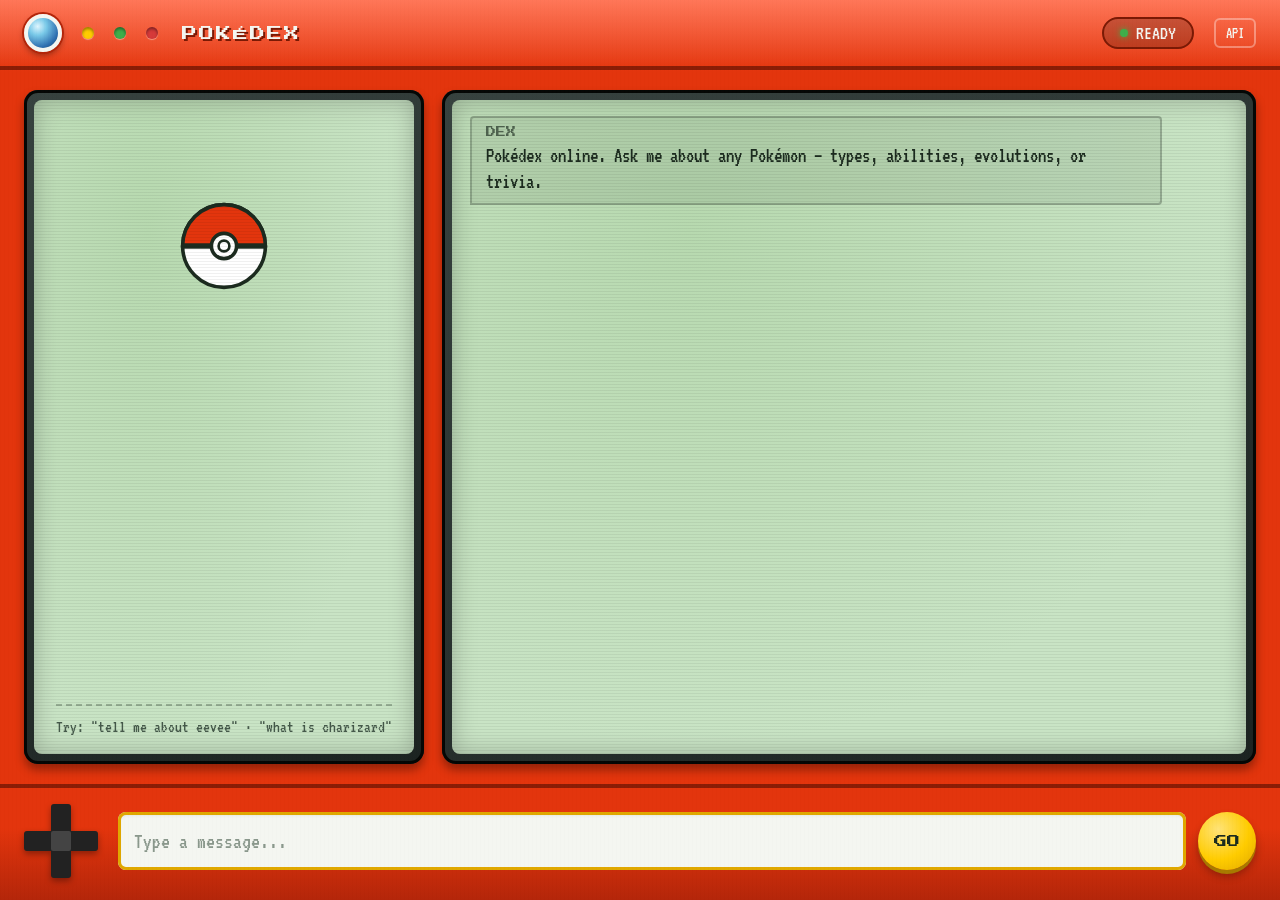
<file: index.html>
<!DOCTYPE html>
<html lang="en">
<head>
<meta charset="UTF-8" />
<meta name="viewport" content="width=device-width, initial-scale=1.0" />
<title>Pokédex Chat</title>
<link rel="preconnect" href="https://fonts.googleapis.com">
<link rel="preconnect" href="https://fonts.gstatic.com" crossorigin>
<link href="https://fonts.googleapis.com/css2?family=Press+Start+2P&family=VT323&display=swap" rel="stylesheet">
<link rel="stylesheet" href="styles.css">
</head>
<body>
  <div class="device">
    <div class="topbar">
      <div class="big-lens"></div>
      <div class="small-lens y"></div>
      <div class="small-lens g"></div>
      <div class="small-lens r"></div>
      <div class="title">POKÉDEX</div>
      <div class="status-pill"><span class="status-dot" id="statusDot"></span><span id="statusText">READY</span></div>
      <button class="config-btn" id="configBtn" title="Set backend URL">API</button>
    </div>

    <div class="screens">
      <div class="screen-frame">
        <div class="screen-glass sprite-screen">
          <div class="scanlines"></div>
          <div class="sprite-frame" id="spriteFrame">
            <svg class="pokeball-idle" viewBox="0 0 100 100">
              <circle cx="50" cy="50" r="46" fill="#fff" stroke="#1c2b1f" stroke-width="4"/>
              <path d="M4,50 A46,46 0 0 1 96,50 Z" fill="#E3350D" stroke="#1c2b1f" stroke-width="4"/>
              <rect x="4" y="47" width="92" height="6" fill="#1c2b1f"/>
              <circle cx="50" cy="50" r="14" fill="#fff" stroke="#1c2b1f" stroke-width="4"/>
              <circle cx="50" cy="50" r="6" fill="#fff" stroke="#1c2b1f" stroke-width="3"/>
            </svg>
          </div>
          <div class="sprite-label" id="spriteLabel"></div>
          <div class="sprite-sub" id="spriteSub"></div>
          <div class="hint-box">
            Try: "tell me about eevee" · "what is charizard"
          </div>
        </div>
      </div>

      <div class="screen-frame">
        <div class="screen-glass chat-screen">
          <div class="scanlines"></div>
          <div class="chat-log" id="chatLog"></div>
        </div>
      </div>
    </div>

    <div class="deck">
      <div class="dpad">
        <div class="dpad-h"></div>
        <div class="dpad-v"></div>
        <div class="dpad-center"></div>
      </div>
      <form class="composer" id="composerForm" autocomplete="off">
        <input type="text" class="msg-input" id="msgInput" placeholder="Type a message..." />
        <button type="submit" class="send-btn" id="sendBtn">GO</button>
      </form>
    </div>
  </div>

<script src="script.js?v=9"></script>
</body>
</html>
</file>
<file: styles.css>
:root {
    --red: #E3350D;
    --red-dark: #B4260A;
    --red-shadow: #7A1A05;
    --red-shine: #FF6B4A;
    --shell-line: #8A1D06;
    --screen-frame: #1C2321;
    --screen-frame-hi: #37423F;
    --screen-bg: #C9E4C5;
    --screen-bg-2: #B7D9AF;
    --ink: #1C2B1F;
    --ink-soft: #45594A;
    --amber: #FFCC00;
    --amber-dark: #E0A800;
    --blue: #2E6FB0;
    --blue-glass: #79C9E8;
    --panel-white: #F4F6F1;
    --font-display: 'Press Start 2P', monospace;
    --font-body: 'VT323', monospace;
  }

  * { box-sizing: border-box; }

  html, body {
    margin: 0;
    height: 100%;
    min-height: 100dvh;
    background: radial-gradient(circle at 50% 0%, #3a3a3a 0%, #161616 70%);
    font-family: var(--font-body);
    overflow: hidden;
    overscroll-behavior: none;
  }

  .device {
    height: var(--app-height, 100dvh);
    min-height: 100dvh;
    width: 100%;
    max-width: 100vw;
    background: linear-gradient(180deg, var(--red-shine) 0%, var(--red) 8%, var(--red) 92%, var(--red-dark) 100%);
    display: flex;
    flex-direction: column;
    position: relative;
  }

  .device::before {
    content: "";
    position: absolute;
    inset: 0;
    pointer-events: none;
    background: repeating-linear-gradient(
      90deg,
      rgba(0,0,0,0.05) 0px,
      rgba(0,0,0,0.05) 1px,
      transparent 1px,
      transparent 4px
    );
    opacity: 0.15;
  }

  /* ---------- TOP BAR ---------- */
  .topbar {
    display: flex;
    align-items: center;
    gap: 20px;
    padding: 14px 24px;
    border-bottom: 4px solid var(--shell-line);
    background: linear-gradient(180deg, rgba(255,255,255,0.08), transparent);
    flex-shrink: 0;
  }

  .big-lens {
    width: 38px;
    height: 38px;
    border-radius: 50%;
    background: radial-gradient(circle at 32% 28%, #DFF6FF 0%, var(--blue-glass) 30%, var(--blue) 70%, #16405f 100%);
    border: 4px solid var(--panel-white);
    box-shadow: 0 0 0 2px var(--red-dark), 0 3px 6px rgba(0,0,0,0.4);
    flex-shrink: 0;
    animation: blink 4s infinite ease-in-out;
  }

  @keyframes blink {
    0%, 92%, 100% { filter: brightness(1); }
    95% { filter: brightness(1.6); }
  }

  .small-lens {
    width: 12px;
    height: 12px;
    border-radius: 50%;
    box-shadow: 0 2px 3px rgba(0,0,0,0.4) inset, 0 1px 1px rgba(255,255,255,0.4);
  }
  .small-lens.y { background: var(--amber); }
  .small-lens.g { background: #3fae4a; }
  .small-lens.r { background: #d63a3a; }

  .title {
    font-family: var(--font-display);
    color: var(--panel-white);
    font-size: 15px;
    letter-spacing: 2px;
    text-shadow: 2px 2px 0 var(--red-shadow);
    margin-left: 4px;
  }

  .status-pill {
    margin-left: auto;
    font-family: var(--font-body);
    font-size: 20px;
    color: var(--panel-white);
    background: rgba(0,0,0,0.2);
    border: 2px solid var(--red-shadow);
    border-radius: 999px;
    padding: 4px 16px;
    display: flex;
    align-items: center;
    gap: 8px;
  }
  .status-dot {
    width: 8px; height: 8px; border-radius: 50%;
    background: #3fae4a;
    box-shadow: 0 0 6px #3fae4a;
  }

  /* ---------- MAIN SCREEN AREA ---------- */
  .screens {
    flex: 1;
    display: grid;
    grid-template-columns: 1fr;
    grid-template-rows: auto 1fr;
    gap: 12px;
    padding: 12px;
    min-height: 0;
  }

  .screen-frame {
    background: linear-gradient(155deg, var(--screen-frame-hi), var(--screen-frame));
    border-radius: 14px;
    padding: 10px;
    box-shadow: inset 0 0 0 3px #050705, 0 6px 10px rgba(0,0,0,0.35);
    display: flex;
    flex-direction: column;
    min-height: 0;
  }

  .screen-glass {
    background: radial-gradient(ellipse at 30% 20%, var(--screen-bg-2), var(--screen-bg) 70%);
    border-radius: 8px;
    flex: 1;
    position: relative;
    overflow: hidden;
    box-shadow: inset 0 0 24px rgba(0,0,0,0.25);
    display: flex;
    flex-direction: column;
  }

  .scanlines {
    position: absolute;
    inset: 0;
    pointer-events: none;
    background: repeating-linear-gradient(
      0deg,
      rgba(0,0,0,0.06) 0px,
      rgba(0,0,0,0.06) 1px,
      transparent 1px,
      transparent 3px
    );
  }

  /* Left screen: sprite viewer */
  .sprite-screen {
    align-items: center;
    justify-content: center;
    padding: 16px;
    gap: 10px;
  }
  .sprite-frame {
    width: min(58vw, 200px);
    height: min(58vw, 200px);
    display: flex;
    align-items: center;
    justify-content: center;
    image-rendering: pixelated;
  }
  .sprite-frame img {
    width: 100%;
    height: 100%;
    object-fit: contain;
    filter: drop-shadow(0 6px 4px rgba(0,0,0,0.25));
    animation: float 4s ease-in-out infinite;
  }

  .pokeball-idle {
    width: 90px; height: 90px;
    animation: pokeballFloat 2.6s ease-in-out infinite;
  }

  @keyframes float {
    0%, 100% { transform: translateY(0); }
    50% { transform: translateY(-4px); }
  }

  @keyframes pokeballFloat {
    0%, 100% { transform: translateY(0); }
    50% { transform: translateY(-10px); }
  }

  .sprite-label {
    font-family: var(--font-display);
    font-size: 12px;
    color: var(--ink);
    text-align: center;
    letter-spacing: 1px;
  }
  .sprite-sub {
    display: none;
    font-family: var(--font-body);
    font-size: 19px;
    color: var(--ink-soft);
  }

  .hint-box {
    display: none;
    margin-top: auto;
    border-top: 2px dashed rgba(28,43,31,0.3);
    padding-top: 10px;
    font-size: 17px;
    color: var(--ink-soft);
    line-height: 1.3;
  }

  /* Right screen: chat transcript */
  .chat-screen {
    padding: 16px 18px;
  }
  .chat-log {
    flex: 1;
    overflow-y: auto;
    display: flex;
    flex-direction: column;
    gap: 12px;
    padding-right: 6px;
    scrollbar-width: thin;
    scrollbar-color: var(--ink-soft) transparent;
  }
  .chat-log::-webkit-scrollbar { width: 6px; }
  .chat-log::-webkit-scrollbar-thumb { background: var(--ink-soft); border-radius: 3px; }

  .row { display: flex; }
  .row.user { justify-content: flex-end; }
  .row.bot { justify-content: flex-start; }

  .bubble {
    max-width: 92%;
    font-size: 21px;
    line-height: 1.25;
    padding: 8px 14px;
    border-radius: 4px;
    white-space: pre-wrap;
    overflow-wrap: anywhere;
    min-width: 0;
  }

  .bubble .table-wrap {
    max-width: 100%;
    overflow-x: auto;
    overscroll-behavior-x: contain;
  }

  .bubble table {
    width: 100%;
    min-width: 0;
    table-layout: fixed;
    border-collapse: collapse;
    margin: 8px 0;
    font-size: 0.9em;
    line-height: 1.2;
  }

  .bubble table.wide-table {
    min-width: 680px;
  }

  .bubble th,
  .bubble td {
    border: 1px solid rgba(28, 43, 31, 0.35);
    padding: 4px 6px;
    vertical-align: top;
    text-align: left;
    overflow-wrap: anywhere;
  }

  .bubble th {
    background: rgba(28, 43, 31, 0.08);
    font-family: var(--font-display);
    font-size: 0.78em;
    letter-spacing: 0.05em;
  }

  .bubble a {
    color: inherit;
    text-decoration: underline;
  }

  .bubble code {
    background: rgba(28, 43, 31, 0.08);
    border-radius: 4px;
    padding: 2px 4px;
    font-size: 0.85em;
  }
  .row.user .bubble {
    background: var(--blue);
    color: #EAF6FF;
    border-bottom-right-radius: 0;
  }
  .row.bot .bubble {
    background: rgba(28,43,31,0.08);
    color: var(--ink);
    border: 2px solid rgba(28,43,31,0.25);
    border-bottom-left-radius: 0;
  }
  .row.bot .bubble.error {
    border-color: #b23b3b;
    color: #7a1414;
  }

  .prefix {
    font-family: var(--font-display);
    font-size: 10px;
    display: block;
    margin-bottom: 4px;
    opacity: 0.65;
  }

  .typing {
    font-family: var(--font-body);
    font-size: 21px;
    color: var(--ink-soft);
  }
  .typing .dots::after {
    content: '.';
    animation: dots 1.2s steps(4, end) infinite;
  }
  @keyframes dots {
    0% { content: '.'; }
    33% { content: '..'; }
    66% { content: '...'; }
    100% { content: ''; }
  }

  /* ---------- CONTROL DECK ---------- */
  .deck {
    display: flex;
    align-items: center;
    gap: 20px;
    padding: 16px 24px 22px;
    border-top: 4px solid var(--shell-line);
    flex-shrink: 0;
  }

  .dpad {
    width: 74px;
    height: 74px;
    position: relative;
    flex-shrink: 0;
    filter: drop-shadow(0 3px 3px rgba(0,0,0,0.35));
  }
  .dpad-h, .dpad-v {
    position: absolute;
    background: #222;
    border-radius: 3px;
  }
  .dpad-h { top: 27px; left: 0; width: 74px; height: 20px; }
  .dpad-v { left: 27px; top: 0; width: 20px; height: 74px; }
  .dpad-center {
    position: absolute; top: 27px; left: 27px; width: 20px; height: 20px;
    background: #444; border-radius: 2px;
  }

  form.composer {
    flex: 1;
    display: flex;
    gap: 12px;
  }

  .msg-input {
    flex: 1;
    font-family: var(--font-body);
    font-size: 22px;
    padding: 12px 16px;
    border-radius: 8px;
    border: none;
    background: var(--panel-white);
    color: var(--ink);
    box-shadow: inset 0 0 0 3px var(--red-shadow), inset 0 2px 4px rgba(0,0,0,0.15);
    outline: none;
  }
  .msg-input::placeholder { color: #8a988c; }
  .msg-input:focus { box-shadow: inset 0 0 0 3px var(--amber-dark), inset 0 2px 4px rgba(0,0,0,0.15); }

  .send-btn {
    font-family: var(--font-display);
    font-size: 13px;
    color: var(--ink);
    background: radial-gradient(circle at 35% 30%, #FFE377, var(--amber) 55%, var(--amber-dark) 100%);
    border: none;
    border-radius: 50%;
    width: 58px;
    height: 58px;
    cursor: pointer;
    box-shadow: 0 4px 0 #A87A00, 0 6px 8px rgba(0,0,0,0.3);
    flex-shrink: 0;
    transition: transform 0.05s ease;
  }
  .send-btn:active {
    transform: translateY(3px);
    box-shadow: 0 1px 0 #A87A00, 0 2px 4px rgba(0,0,0,0.3);
  }
  .send-btn:disabled { opacity: 0.5; cursor: default; }

  .config-btn {
    font-family: var(--font-body);
    font-size: 16px;
    color: var(--panel-white);
    background: transparent;
    border: 2px solid rgba(255,255,255,0.35);
    border-radius: 6px;
    padding: 5px 10px;
    cursor: pointer;
  }
  .config-btn:hover { border-color: #fff; }

  @media (max-width: 760px) {
    .topbar {
      gap: 8px 10px;
      padding: 12px 12px;
      flex-wrap: nowrap;
      overflow: hidden;
    }

    .title {
      margin-left: 0;
      white-space: nowrap;
      flex-shrink: 0;
    }

    .status-pill {
      margin-left: auto;
      flex-shrink: 0;
      padding: 4px 10px;
    }

    .config-btn {
      margin-left: -2px;
      flex-shrink: 0;
    }

    .deck {
      gap: 10px;
      padding: 12px 12px 16px;
      align-items: center;
    }

    .dpad {
      display: none;
    }

    form.composer {
      flex: 1;
      min-width: 0;
      gap: 10px;
    }

    .msg-input {
      font-size: 20px;
      padding: 10px 12px;
      min-width: 0;
    }

    .send-btn {
      width: 60px;
      height: 60px;
      font-size: 12px;
    }

    .bubble {
      max-width: 100%;
      font-size: 20px;
    }

    body.mobile-keyboard-open .screen-frame:last-child {
      display: none;
    }

    body.mobile-keyboard-open .screens {
      grid-template-rows: 1fr;
      padding-bottom: 10px;
    }
  }

  @media (min-width: 761px) and (max-width: 899px) {
    .topbar {
      gap: 12px;
      padding: 12px 16px;
    }

    .title {
      font-size: 13px;
      letter-spacing: 1px;
    }

    .status-pill {
      font-size: 18px;
      padding: 4px 12px;
    }

    .sprite-frame {
      width: min(42vw, 180px);
      height: min(42vw, 180px);
    }
  }

  @media (min-width: 900px) {
    .screens {
      grid-template-columns: 400px 1fr;
      grid-template-rows: 1fr;
      gap: 18px;
      padding: 20px 24px;
    }

    .sprite-sub,
    .hint-box {
      display: block;
    }

    .sprite-frame {
      width: 260px;
      height: 260px;
    }

    .dpad { display: block; }
  }
</file>
